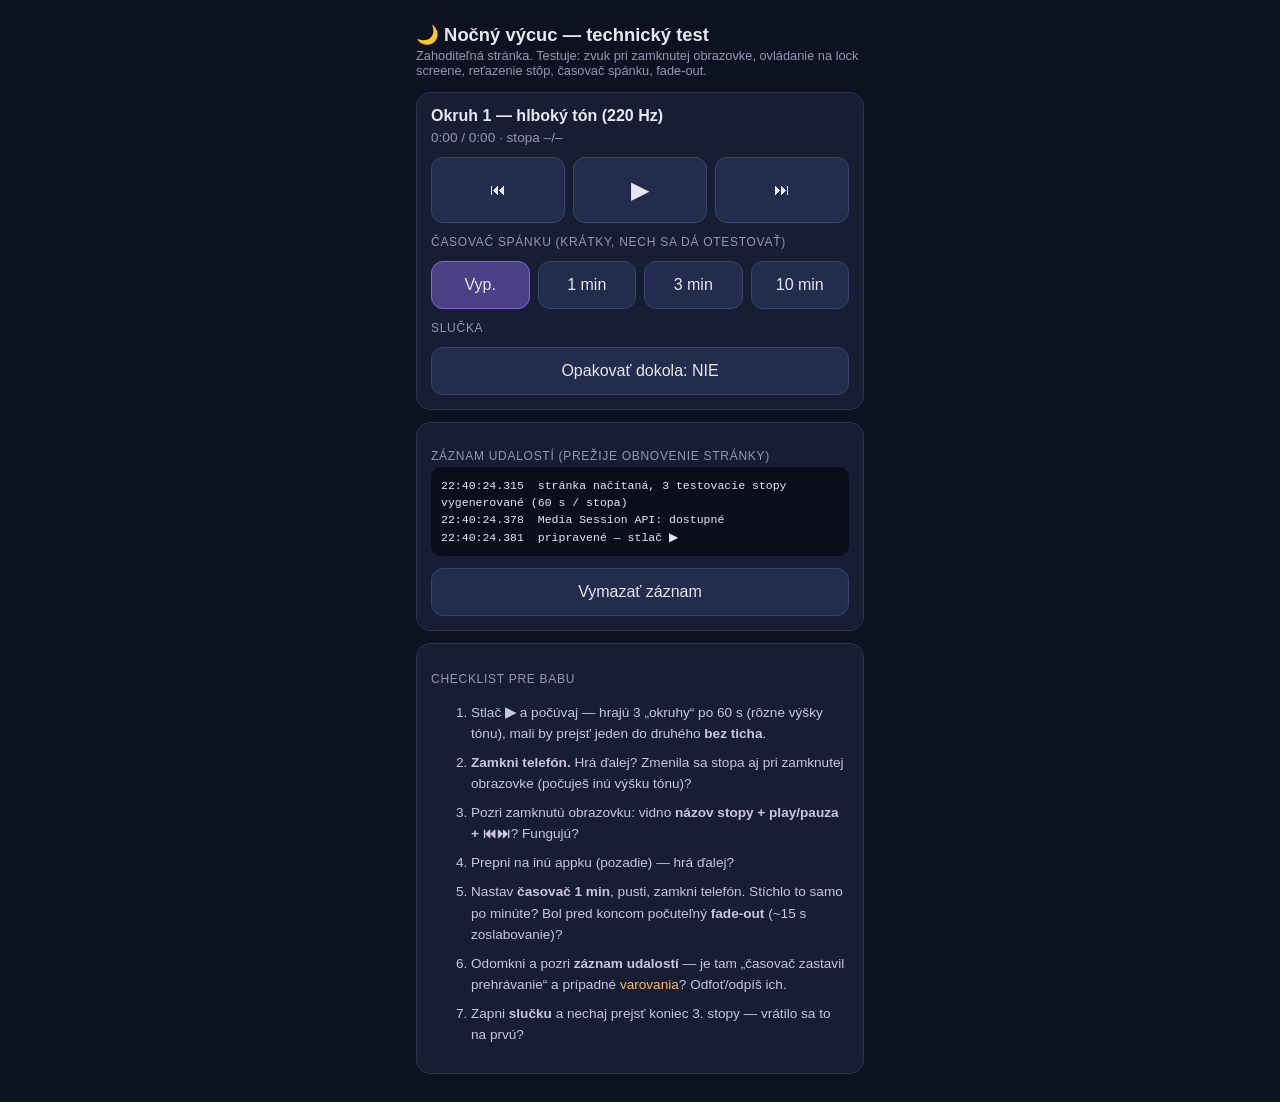
<file: test-nocny-vycuc-audio.html>
<!DOCTYPE html>
<html lang="sk">
<head>
<meta charset="UTF-8">
<meta name="viewport" content="width=device-width, initial-scale=1.0, viewport-fit=cover">
<meta name="apple-mobile-web-app-capable" content="yes">
<title>Nočný výcuc — TEST prehrávania (zahoditeľné)</title>
<style>
  /* Zahoditeľná testovacia stránka — NEPATRÍ do produkcie, nemá nič spoločné so styles.css */
  :root { color-scheme: dark; }
  * { box-sizing: border-box; }
  body {
    margin: 0; padding: 16px; font-family: -apple-system, "Segoe UI", Roboto, sans-serif;
    background: #0d1220; color: #e8e6f0; max-width: 480px; margin-inline: auto;
  }
  h1 { font-size: 1.15rem; margin: 8px 0 2px; }
  .sub { color: #9a94b8; font-size: .8rem; margin-bottom: 14px; }
  .panel { background: #171d33; border: 1px solid #2a3352; border-radius: 14px; padding: 14px; margin-bottom: 12px; }
  .track-title { font-size: 1rem; font-weight: 600; min-height: 1.3em; }
  .time { color: #9a94b8; font-variant-numeric: tabular-nums; font-size: .85rem; margin-top: 2px; }
  .row { display: flex; gap: 8px; margin-top: 12px; }
  button {
    flex: 1; padding: 14px 6px; font-size: 1rem; border-radius: 12px; border: 1px solid #3a4470;
    background: #232c4d; color: #e8e6f0; cursor: pointer; touch-action: manipulation;
  }
  button.big { font-size: 1.5rem; padding: 18px 6px; }
  button.active { background: #4b3f86; border-color: #7a6cd0; }
  button:disabled { opacity: .4; }
  .label { font-size: .75rem; text-transform: uppercase; letter-spacing: .06em; color: #9a94b8; margin: 12px 0 4px; }
  #log {
    font-family: ui-monospace, Consolas, monospace; font-size: .72rem; line-height: 1.5;
    max-height: 240px; overflow-y: auto; background: #0a0e1a; border-radius: 10px; padding: 10px;
    white-space: pre-wrap; word-break: break-word;
  }
  .checklist { font-size: .85rem; line-height: 1.55; color: #c9c4e0; }
  .checklist li { margin-bottom: 8px; }
  .warn { color: #ffb86b; }
</style>
</head>
<body>

<h1>🌙 Nočný výcuc — technický test</h1>
<div class="sub">Zahoditeľná stránka. Testuje: zvuk pri zamknutej obrazovke, ovládanie na lock screene, reťazenie stôp, časovač spánku, fade-out.</div>

<div class="panel">
  <div class="track-title" id="trackTitle">— stlač ▶︎ —</div>
  <div class="time" id="timeInfo">0:00 / 0:00 · stopa –/–</div>
  <div class="row">
    <button id="btnPrev">⏮</button>
    <button id="btnPlay" class="big">▶︎</button>
    <button id="btnNext">⏭</button>
  </div>
  <div class="label">Časovač spánku (krátky, nech sa dá otestovať)</div>
  <div class="row">
    <button data-timer="0" class="tmr active">Vyp.</button>
    <button data-timer="1" class="tmr">1 min</button>
    <button data-timer="3" class="tmr">3 min</button>
    <button data-timer="10" class="tmr">10 min</button>
  </div>
  <div class="label">Slučka</div>
  <div class="row">
    <button id="btnLoop">Opakovať dokola: NIE</button>
  </div>
</div>

<div class="panel">
  <div class="label">Záznam udalostí (prežije obnovenie stránky)</div>
  <div id="log"></div>
  <div class="row">
    <button id="btnClearLog">Vymazať záznam</button>
  </div>
</div>

<div class="panel checklist">
  <div class="label">Checklist pre Babu</div>
  <ol>
    <li>Stlač <b>▶︎</b> a počúvaj — hrajú 3 „okruhy“ po 60 s (rôzne výšky tónu), mali by prejsť jeden do druhého <b>bez ticha</b>.</li>
    <li><b>Zamkni telefón.</b> Hrá ďalej? Zmenila sa stopa aj pri zamknutej obrazovke (počuješ inú výšku tónu)?</li>
    <li>Pozri zamknutú obrazovku: vidno <b>názov stopy + play/pauza + ⏮⏭</b>? Fungujú?</li>
    <li>Prepni na inú appku (pozadie) — hrá ďalej?</li>
    <li>Nastav <b>časovač 1 min</b>, pusti, zamkni telefón. Stíchlo to samo po minúte? Bol pred koncom počuteľný <b>fade-out</b> (~15 s zoslabovanie)?</li>
    <li>Odomkni a pozri <b>záznam udalostí</b> — je tam „časovač zastavil prehrávanie“ a prípadné <span class="warn">varovania</span>? Odfoť/odpíš ich.</li>
    <li>Zapni <b>slučku</b> a nechaj prejsť koniec 3. stopy — vrátilo sa to na prvú?</li>
  </ol>
</div>

<audio id="player" playsinline preload="auto"></audio>

<script>
(function () {
  'use strict';

  /* ---------- záznam udalostí ---------- */
  var LOG_KEY = 'nv-test-log';
  var logEl = document.getElementById('log');
  var logLines = [];
  try { logLines = JSON.parse(localStorage.getItem(LOG_KEY) || '[]'); } catch (e) { logLines = []; }
  function renderLog() {
    logEl.textContent = logLines.join('\n');
    logEl.scrollTop = logEl.scrollHeight;
  }
  function log(msg) {
    var t = new Date();
    var ts = t.toLocaleTimeString('sk-SK') + '.' + String(t.getMilliseconds()).padStart(3, '0');
    logLines.push(ts + '  ' + msg);
    if (logLines.length > 400) logLines = logLines.slice(-400);
    try { localStorage.setItem(LOG_KEY, JSON.stringify(logLines)); } catch (e) {}
    renderLog();
  }
  renderLog();
  document.getElementById('btnClearLog').addEventListener('click', function () {
    logLines = [];
    try { localStorage.removeItem(LOG_KEY); } catch (e) {}
    renderLog();
  });

  /* ---------- syntéza testovacích stôp (WAV -> blob URL) ---------- */
  var SR = 22050, TRACK_SEC = 60;
  function makeWavUrl(baseFreq) {
    var n = SR * TRACK_SEC;
    var buf = new ArrayBuffer(44 + n * 2);
    var dv = new DataView(buf);
    function wstr(off, s) { for (var i = 0; i < s.length; i++) dv.setUint8(off + i, s.charCodeAt(i)); }
    wstr(0, 'RIFF'); dv.setUint32(4, 36 + n * 2, true); wstr(8, 'WAVE');
    wstr(12, 'fmt '); dv.setUint32(16, 16, true); dv.setUint16(20, 1, true); dv.setUint16(22, 1, true);
    dv.setUint32(24, SR, true); dv.setUint32(28, SR * 2, true); dv.setUint16(32, 2, true); dv.setUint16(34, 16, true);
    wstr(36, 'data'); dv.setUint32(40, n * 2, true);
    var TAU = Math.PI * 2;
    for (var i = 0; i < n; i++) {
      var t = i / SR;
      var env = Math.min(1, t / 1.5, (TRACK_SEC - t) / 2);      // nábeh 1,5 s, dobeh 2 s
      var wobble = 0.72 + 0.28 * Math.sin(TAU * 0.08 * t);      // pomalé dýchanie hlasitosti
      var s = Math.sin(TAU * baseFreq * t) * 0.8 + Math.sin(TAU * baseFreq * 2 * t) * 0.2;
      dv.setInt16(44 + i * 2, Math.round(s * env * wobble * 0.28 * 32767), true);
    }
    return URL.createObjectURL(new Blob([buf], { type: 'audio/wav' }));
  }

  var TRACKS = [
    { title: 'Okruh 1 — hlboký tón (220 Hz)', freq: 220 },
    { title: 'Okruh 2 — stredný tón (293 Hz)', freq: 293.66 },
    { title: 'Okruh 3 — vysoký tón (392 Hz)', freq: 392 }
  ];
  TRACKS.forEach(function (tr) { tr.url = makeWavUrl(tr.freq); });
  log('stránka načítaná, ' + TRACKS.length + ' testovacie stopy vygenerované (' + TRACK_SEC + ' s / stopa)');

  /* ---------- obal albumu pre lock screen ---------- */
  var artUrl = null;
  try {
    var cv = document.createElement('canvas'); cv.width = cv.height = 512;
    var cx = cv.getContext('2d');
    cx.fillStyle = '#171d33'; cx.fillRect(0, 0, 512, 512);
    cx.font = '220px serif'; cx.textAlign = 'center'; cx.textBaseline = 'middle';
    cx.fillText('🌙', 256, 230);
    cx.fillStyle = '#c9c4e0'; cx.font = 'bold 44px sans-serif';
    cx.fillText('Manažérska akadémia — test', 256, 420);
    artUrl = cv.toDataURL('image/png');
  } catch (e) { log('obal albumu sa nepodarilo vygenerovať: ' + e.message); }

  /* ---------- prehrávač ---------- */
  var player = document.getElementById('player');
  var idx = 0, loop = false;
  var titleEl = document.getElementById('trackTitle');
  var timeEl = document.getElementById('timeInfo');
  var btnPlay = document.getElementById('btnPlay');

  function fmt(s) { s = Math.max(0, Math.floor(s || 0)); return Math.floor(s / 60) + ':' + String(s % 60).padStart(2, '0'); }

  function updateMediaSession() {
    if (!('mediaSession' in navigator)) return;
    try {
      navigator.mediaSession.metadata = new MediaMetadata({
        title: TRACKS[idx].title,
        artist: 'Nočný výcuc — technický test',
        album: 'Manažérska akadémia',
        artwork: artUrl ? [{ src: artUrl, sizes: '512x512', type: 'image/png' }] : []
      });
    } catch (e) { log('MediaMetadata zlyhalo: ' + e.message); }
  }

  function loadTrack(i, autoplay) {
    idx = (i + TRACKS.length) % TRACKS.length;
    player.src = TRACKS[idx].url;
    titleEl.textContent = TRACKS[idx].title;
    updateMediaSession();
    if (autoplay) {
      var p = player.play();
      if (p && p.catch) p.catch(function (e) {
        log('VAROVANIE: play() po prepnutí stopy zlyhalo (' + e.name + ') — stav obrazovky: ' + document.visibilityState);
      });
    }
  }

  function togglePlay() {
    if (player.paused) {
      if (!player.src) loadTrack(0, false);
      var p = player.play();
      if (p && p.catch) p.catch(function (e) { log('VAROVANIE: play() zlyhalo: ' + e.name + ' ' + e.message); });
    } else {
      player.pause();
    }
  }

  btnPlay.addEventListener('click', togglePlay);
  document.getElementById('btnNext').addEventListener('click', function () { log('ručne: ďalšia stopa'); loadTrack(idx + 1, !player.paused || player.currentTime > 0); });
  document.getElementById('btnPrev').addEventListener('click', function () { log('ručne: predošlá stopa'); loadTrack(idx - 1, !player.paused || player.currentTime > 0); });

  var btnLoop = document.getElementById('btnLoop');
  btnLoop.addEventListener('click', function () {
    loop = !loop;
    btnLoop.textContent = 'Opakovať dokola: ' + (loop ? 'ÁNO' : 'NIE');
    btnLoop.classList.toggle('active', loop);
    log('slučka: ' + (loop ? 'zapnutá' : 'vypnutá'));
  });

  player.addEventListener('play', function () {
    btnPlay.textContent = '⏸';
    log('prehrávanie beží (stopa ' + (idx + 1) + ', obrazovka: ' + document.visibilityState + ')');
  });
  player.addEventListener('pause', function () {
    btnPlay.textContent = '▶︎';
    if (!player.ended) log('pauza (obrazovka: ' + document.visibilityState + ')');
  });
  player.addEventListener('ended', function () {
    log('stopa ' + (idx + 1) + ' dohraná (obrazovka: ' + document.visibilityState + ')');
    if (idx < TRACKS.length - 1) {
      loadTrack(idx + 1, true);
    } else if (loop) {
      log('slučka: začínam odznova');
      loadTrack(0, true);
    } else {
      log('koniec playlistu — stop');
      btnPlay.textContent = '▶︎';
    }
  });
  player.addEventListener('error', function () {
    log('CHYBA audia: ' + (player.error ? player.error.code : '?'));
  });

  /* ---------- Media Session ovládanie na zamknutej obrazovke ---------- */
  if ('mediaSession' in navigator) {
    log('Media Session API: dostupné');
    try {
      navigator.mediaSession.setActionHandler('play', function () { log('lock screen: play'); togglePlay(); });
      navigator.mediaSession.setActionHandler('pause', function () { log('lock screen: pauza'); togglePlay(); });
      navigator.mediaSession.setActionHandler('nexttrack', function () { log('lock screen: ďalšia'); loadTrack(idx + 1, true); });
      navigator.mediaSession.setActionHandler('previoustrack', function () { log('lock screen: predošlá'); loadTrack(idx - 1, true); });
    } catch (e) { log('setActionHandler zlyhalo: ' + e.message); }
  } else {
    log('VAROVANIE: Media Session API NIE JE dostupné — lock screen ovládanie nebude');
  }

  /* ---------- časovač spánku + fade-out ----------
     Zámerne NEpoužíva setTimeout (na iOS v pozadí nespoľahlivý).
     Kontroluje sa deadline v 'timeupdate', ktorý beží kým hrá audio. */
  var timerDeadline = null, FADE_MS = 15000, volumeWarned = false, fadeStarted = false;

  document.querySelectorAll('.tmr').forEach(function (b) {
    b.addEventListener('click', function () {
      document.querySelectorAll('.tmr').forEach(function (x) { x.classList.remove('active'); });
      b.classList.add('active');
      var min = parseInt(b.dataset.timer, 10);
      fadeStarted = false;
      try { player.volume = 1; } catch (e) {}
      if (min === 0) {
        timerDeadline = null;
        log('časovač spánku vypnutý');
      } else {
        timerDeadline = Date.now() + min * 60000;
        log('časovač spánku nastavený na ' + min + ' min');
      }
    });
  });

  player.addEventListener('timeupdate', function () {
    timeEl.textContent = fmt(player.currentTime) + ' / ' + fmt(player.duration) +
      ' · stopa ' + (idx + 1) + '/' + TRACKS.length +
      (timerDeadline ? ' · časovač: ' + fmt((timerDeadline - Date.now()) / 1000) : '');

    if ('mediaSession' in navigator && navigator.mediaSession.setPositionState && isFinite(player.duration)) {
      try { navigator.mediaSession.setPositionState({ duration: player.duration, playbackRate: 1, position: player.currentTime }); } catch (e) {}
    }

    if (timerDeadline && !player.paused) {
      var rem = timerDeadline - Date.now();
      if (rem <= 0) {
        timerDeadline = null;
        player.pause();
        try { player.volume = 1; } catch (e) {}
        log('ČASOVAČ ZASTAVIL PREHRÁVANIE (obrazovka: ' + document.visibilityState + ')');
        document.querySelectorAll('.tmr').forEach(function (x) { x.classList.toggle('active', x.dataset.timer === '0'); });
      } else if (rem <= FADE_MS) {
        if (!fadeStarted) { fadeStarted = true; log('začínam fade-out (' + (FADE_MS / 1000) + ' s do konca)'); }
        var target = Math.max(0.02, rem / FADE_MS);
        try {
          player.volume = target;
          if (!volumeWarned && Math.abs(player.volume - target) > 0.1) {
            volumeWarned = true;
            log('VAROVANIE: audio.volume sa nedá meniť (typicky iOS — volume je read-only). Fade-out tu nebude fungovať.');
          }
        } catch (e) {
          if (!volumeWarned) { volumeWarned = true; log('VAROVANIE: zmena hlasitosti zlyhala: ' + e.message); }
        }
      }
    }
  });

  /* ---------- viditeľnosť stránky ---------- */
  document.addEventListener('visibilitychange', function () {
    log('obrazovka: ' + document.visibilityState + (player.paused ? ' (nehrá)' : ' (hrá, stopa ' + (idx + 1) + ')'));
  });

  loadTrack(0, false);
  log('pripravené — stlač ▶︎');
})();
</script>
</body>
</html>
</file>
